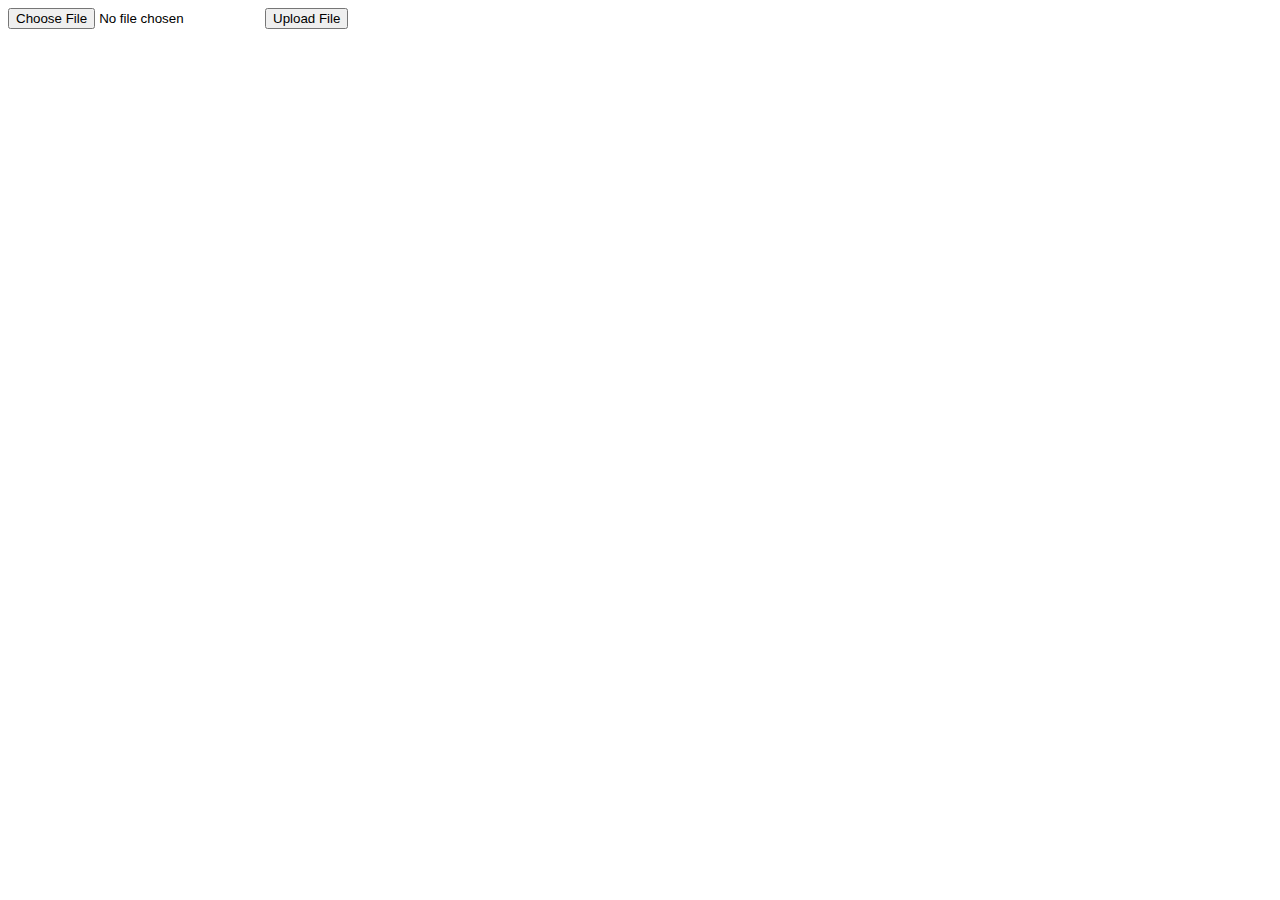
<file: anuj/anuj/index.html>
<!DOCTYPE html>
<html lang="en">
<head>
    <meta charset="UTF-8">
    <title>File Upload</title>
</head>
<body>
    <form action="upload.php" method="post" enctype="multipart/form-data">
        <input type="file" name="fileInput">
        <input type="submit" value="Upload File" name="submit">
    </form>
</body>
</html>
</file>
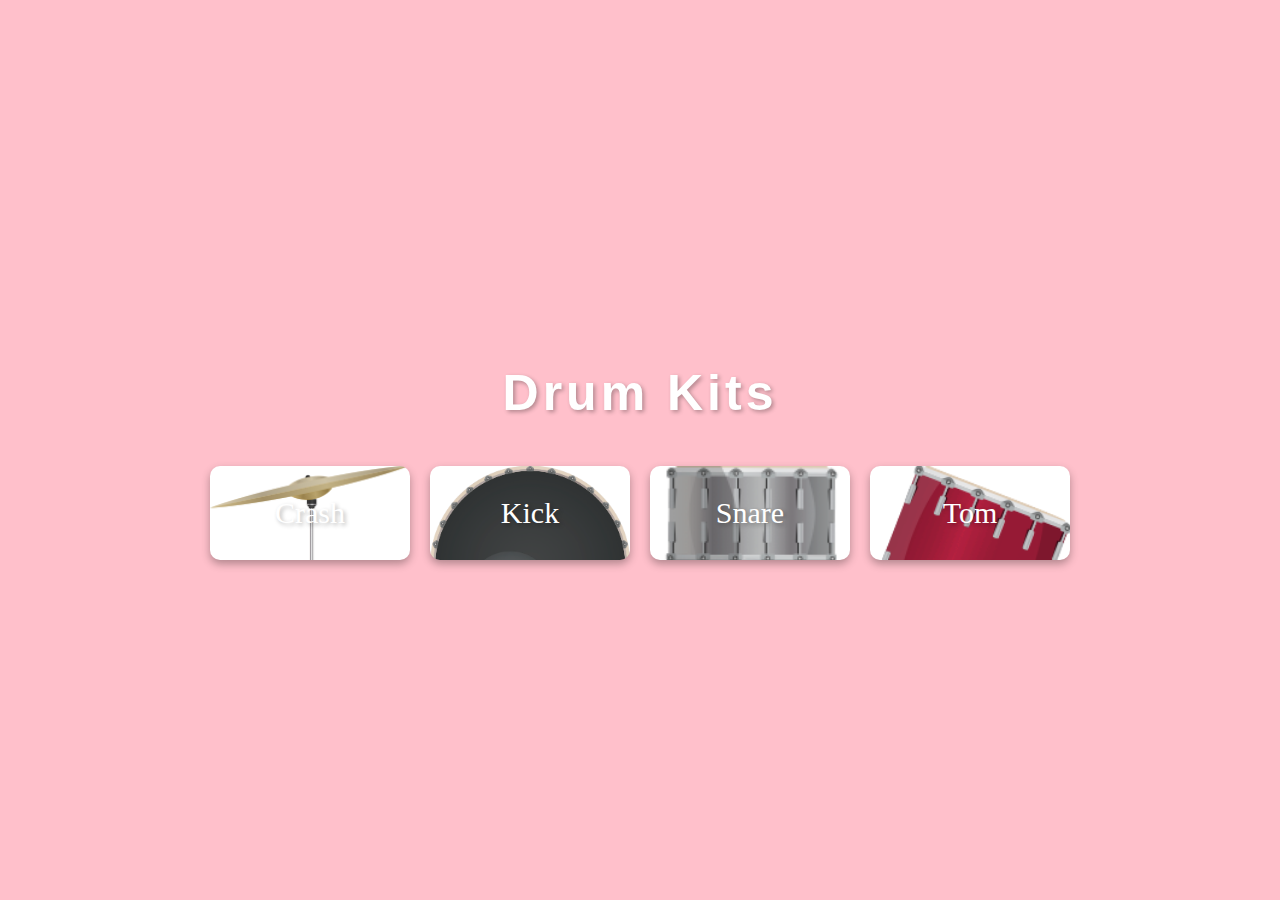
<file: HTML-CSS-JavaScript-projects-for-beginners-main/projects/drum-kits/index.html>
<!DOCTYPE html>
<html lang="en">
  <head>
    <meta charset="UTF-8" />
    <meta http-equiv="X-UA-Compatible" content="IE=edge" />
    <meta name="viewport" content="width=device-width, initial-scale=1.0" />
    <title>Drum Kits</title>
    <link
      rel="stylesheet"
      href="https://cdnjs.cloudflare.com/ajax/libs/font-awesome/6.0.0-beta2/css/all.min.css"
      integrity="sha512-YWzhKL2whUzgiheMoBFwW8CKV4qpHQAEuvilg9FAn5VJUDwKZZxkJNuGM4XkWuk94WCrrwslk8yWNGmY1EduTA=="
      crossorigin="anonymous"
      referrerpolicy="no-referrer"
    />
    <link rel="stylesheet" href="style.css" />
  </head>
  <body>
    <h1>Drum Kits <i class="fas fa-drum"></i></h1>
    <div class="container"></div>
    <script src="index.js"></script>
  </body>
</html>
</file>
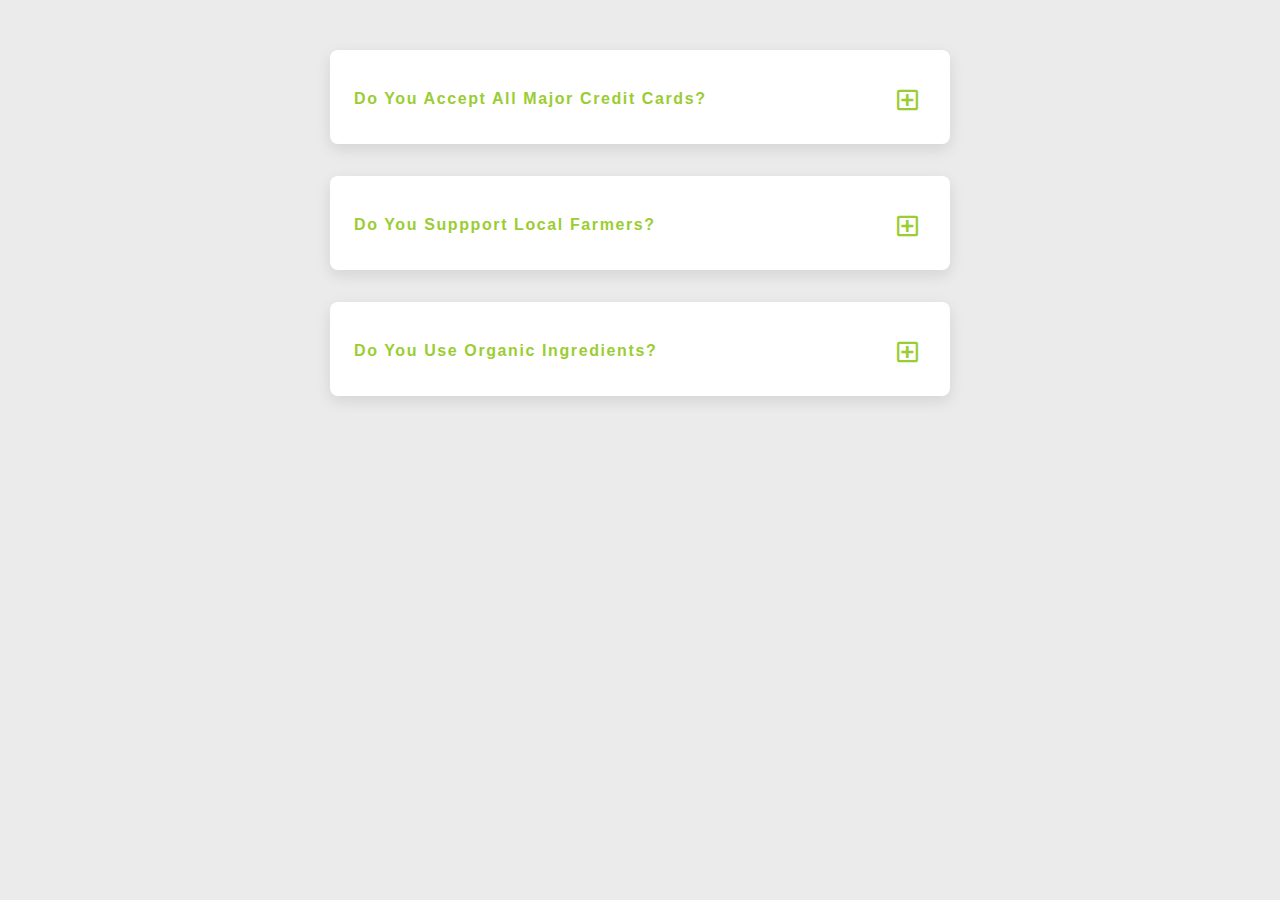
<file: HTML-CSS-JavaScript-projects-for-beginners-main/projects/q-and-a-section/index.html>
<!DOCTYPE html>
<html lang="en">
  <head>
    <meta charset="UTF-8" />
    <meta name="viewport" content="width=device-width, initial-scale=1.0" />
    <title>Q & A</title>
    <!-- font-awesome -->
    <link rel="stylesheet" href="https://cdnjs.cloudflare.com/ajax/libs/font-awesome/5.14.0/css/all.min.css" />

    <link rel="stylesheet" href="styles.css" />
  </head>
  <body>
      <section class="questions">
        <!-- questions -->
        <div class="section-center">
          <!-- single question -->
          <article class="question">
            <!-- question title -->
            <div class="question-title">
              <p>do you accept all major credit cards?</p>
              <button type="button" class="question-btn">
                <span class="plus-icon">
                  <i class="far fa-plus-square"></i>
                </span>
                <span class="minus-icon">
                  <i class="far fa-minus-square"></i>
                </span>
              </button>
            </div>
            <!-- question text -->
            <div class="question-text">
              <p>
                Lorem ipsum dolor sit amet, consectetur adipisicing elit. Est
                dolore illo dolores quia nemo doloribus quaerat, magni numquam
                repellat reprehenderit.
              </p>
            </div>
          </article>
          <!-- end of single question -->
          <!-- single question -->
          <article class="question">
            <!-- question title -->
            <div class="question-title">
              <p>do you suppport local farmers?</p>
              <button type="button" class="question-btn">
                <span class="plus-icon">
                  <i class="far fa-plus-square"></i>
                </span>
                <span class="minus-icon">
                  <i class="far fa-minus-square"></i>
                </span>
              </button>
            </div>
            <!-- question text -->
            <div class="question-text">
              <p>
                Lorem ipsum dolor sit amet, consectetur adipisicing elit. Est
                dolore illo dolores quia nemo doloribus quaerat, magni numquam
                repellat reprehenderit.
              </p>
            </div>
          </article>
          <!-- end of single question -->
          <!-- single question -->
          <article class="question">
            <!-- question title -->
            <div class="question-title">
              <p>do you use organic ingredients?</p>
              <!-- button -->
              <button type="button" class="question-btn">
                <span class="plus-icon">
                  <i class="far fa-plus-square"></i>
                </span>
                <span class="minus-icon">
                  <i class="far fa-minus-square"></i>
                </span>
              </button>
            </div>
            <!-- question text -->
            <div class="question-text">
              <p>
                Lorem ipsum dolor sit amet consectetur adipisicing elit. Saepe, obcaecati. Esse maxime doloremque, libero, repellat quae debitis quis illo ab odio vero iste molestias accusantium expedita dolorum ipsam officia nesciunt?.
              </p>
            </div>
          </article>
          <!-- end of single question -->
      </section>
    </main>
    <!-- javascript -->
    <script src="app.js"></script>
  </body>
</html>
</file>
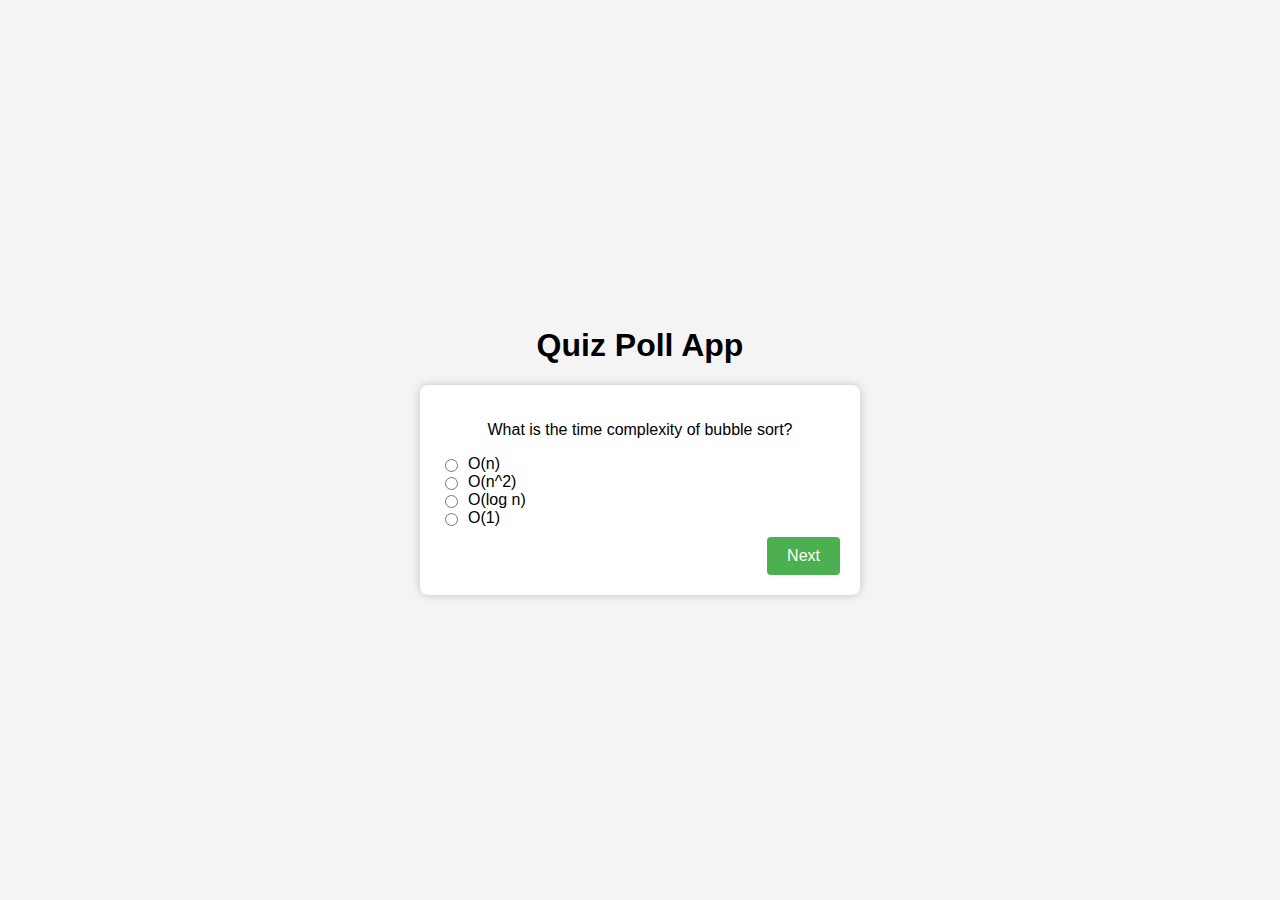
<file: studyy_webb/studyy_webb/anuj.html>
<!DOCTYPE html>
<html lang="en">
<head>
  <meta charset="UTF-8">
  <meta name="viewport" content="width=device-width, initial-scale=1.0">
  <link rel="stylesheet" href="anuj.css">
  <title>Quiz Poll App</title>
</head>
<body>
  <div id="quiz-container">
    <h1>Quiz Poll App</h1>
    <div id="card">
      <p id="question"></p>
      <div id="options-container"></div>
      <div id="button-container">
        <button id="next-button" onclick="nextQuestion()">Next</button>
      </div>
    </div>
    <div id="result-container" style="display:none;">
      <p id="result"></p>
    </div>
  </div>
  <script src="anuj.js"></script>
</body>
</html>
</file>
<file: HTML-CSS-JavaScript-projects-for-beginners-main/projects/drum-kits/style.css>
body {
  margin: 0;
  display: flex;
  flex-direction: column;
  align-items: center;
  height: 100vh;
  justify-content: center;
  background-color: pink;
}

h1 {
  font-size: 50px;
  font-family: Impact, Haettenschweiler, "Arial Narrow Bold", sans-serif;
  letter-spacing: 4px;
  color: white;
  text-shadow: 2px 2px 4px rgba(0, 0, 0, 0.3);
  white-space: nowrap;
}

.container {
  text-align: center;
}

.btn {
  padding: 30px 50px;
  background-color: white;
  border: none;
  margin: 10px;
  font-size: 30px;
  min-width: 200px;
  border-radius: 10px;
  box-shadow: 0 4px 8px rgba(0, 0, 0, 0.3);
  background-image: url("images/tom.png");
  background-size: cover;
  color: white;
  font-family: cursive;
  text-shadow: 2px 2px 4px rgba(0, 0, 0, 0.3);
  cursor: pointer;
  text-transform: capitalize;
}

.btn:hover {
  color: pink;
}

.btn:active {
  background-size: 105%;
}
</file>
<file: HTML-CSS-JavaScript-projects-for-beginners-main/projects/q-and-a-section/styles.css>
/*
=============== 
Fonts
===============
*/

/*
=============== 
Variables
===============
*/

:root {
  /* dark shades of primary color*/
  --clr-primary-1: hsl(205, 86%, 17%);
  --clr-primary-2: hsl(205, 77%, 27%);
  --clr-primary-3: hsl(205, 72%, 37%);
  --clr-primary-4: hsl(205, 63%, 48%);
  /* primary/main color */
  --clr-primary-5: #49a6e9;
  /* lighter shades of primary color */
  --clr-primary-6: hsl(205, 89%, 70%);
  --clr-primary-7: hsl(205, 90%, 76%);
  --clr-primary-8: hsl(205, 86%, 81%);
  --clr-primary-9: hsl(205, 90%, 88%);
  --clr-primary-10: hsl(205, 100%, 96%);
  /* darkest grey - used for headings */
  --clr-grey-1: hsl(209, 61%, 16%);
  --clr-grey-2: hsl(211, 39%, 23%);
  --clr-grey-3: hsl(209, 34%, 30%);
  --clr-grey-4: hsl(209, 28%, 39%);
  /* grey used for paragraphs */
  --clr-grey-5: hsl(210, 22%, 49%);
  --clr-grey-6: hsl(209, 23%, 60%);
  --clr-grey-7: hsl(211, 27%, 70%);
  --clr-grey-8: hsl(210, 31%, 80%);
  --clr-grey-9: hsl(212, 33%, 89%);
  --clr-grey-10: hsl(210, 36%, 96%);
  --clr-white: #fff;
  --clr-red-dark: hsl(360, 67%, 44%);
  --clr-red-light: hsl(360, 71%, 66%);
  --clr-green-dark: hsl(125, 67%, 44%);
  --clr-green-light: hsl(125, 71%, 66%);
  --clr-gold: #c59d5f;
  --clr-black: #222;
  --ff-primary: "Roboto", sans-serif;
  --ff-secondary: "Open Sans", sans-serif;
  --transition: all 0.3s linear;
  --spacing: 0.25rem;
  --radius: 0.5rem;
  --light-shadow: 0 5px 15px rgba(0, 0, 0, 0.1);
  --dark-shadow: 0 5px 15px rgba(0, 0, 0, 0.2);
  --max-width: 1170px;
  --fixed-width: 620px;
}
/*
=============== 
Global Styles
===============
*/

body {
  margin: 0;
  padding: 0;
  font-family: sans-serif;
  background: #ebebeb;
}

p {
  margin-bottom: 1.25rem;
  color: grey;
}

.section-center {
  width: 90vw;
  margin: 50px auto 0;
  max-width: 620px;
}
.question {
  background: white;
  border-radius: 0.5rem;
  box-shadow: 0 5px 15px rgba(0, 0, 0, 0.1);
  padding: 1.5rem 1.5rem 0 1.5rem;
  margin-bottom: 2rem;
}
.question-title {
  display: flex;
  justify-content: space-between;
  align-items: center;
  text-transform: capitalize;
  padding-bottom: 1rem;
}

.question-title p {
  letter-spacing: 0.1rem;
  color: yellowgreen;
  font-weight: bolder;
}
.question-btn {
  font-size: 1.5rem;
  background: transparent;
  border-color: transparent;
  cursor: pointer;
  color: yellowgreen;
}

.question-text {
  padding: 1rem 0 1.5rem 0;
  border-top: 1px solid grey;
}

/* hide text */
.question-text {
  display: none;
}
.show-text .question-text {
  display: block;
}
.minus-icon {
  display: none;
}
.show-text .minus-icon {
  display: inline;
}
.show-text .plus-icon {
  display: none;
}
</file>
<file: studyy_webb/studyy_webb/anuj.css>
body {
  font-family: 'Arial', sans-serif;
  background-color: #f4f4f4;
  margin: 0;
  padding: 0;
  display: flex;
  justify-content: center;
  align-items: center;
  height: 100vh;
}

#quiz-container {
  text-align: center;
}

#card {
  background-color: #fff;
  border-radius: 8px;
  box-shadow: 0 0 10px rgba(0, 0, 0, 0.2);
  padding: 20px;
  width: 400px;
  margin: auto;
}

h1, p {
  text-align: center;
}

button {
  background-color: #4caf50;
  color: #fff;
  border: none;
  padding: 10px 20px;
  margin-top: 10px;
  border-radius: 4px;
  cursor: pointer;
  font-size: 16px;
  transition: background-color 0.3s;
}

button:hover {
  background-color: #45a049;
}

#button-container {
  display: flex;
  justify-content: flex-end;
}

.radio-container {
  display: flex;
  align-items: center;
}

input[type="radio"] {
  margin-right: 5px;
}

.radio-container label {
  margin-left: 5px;
}
</file>
